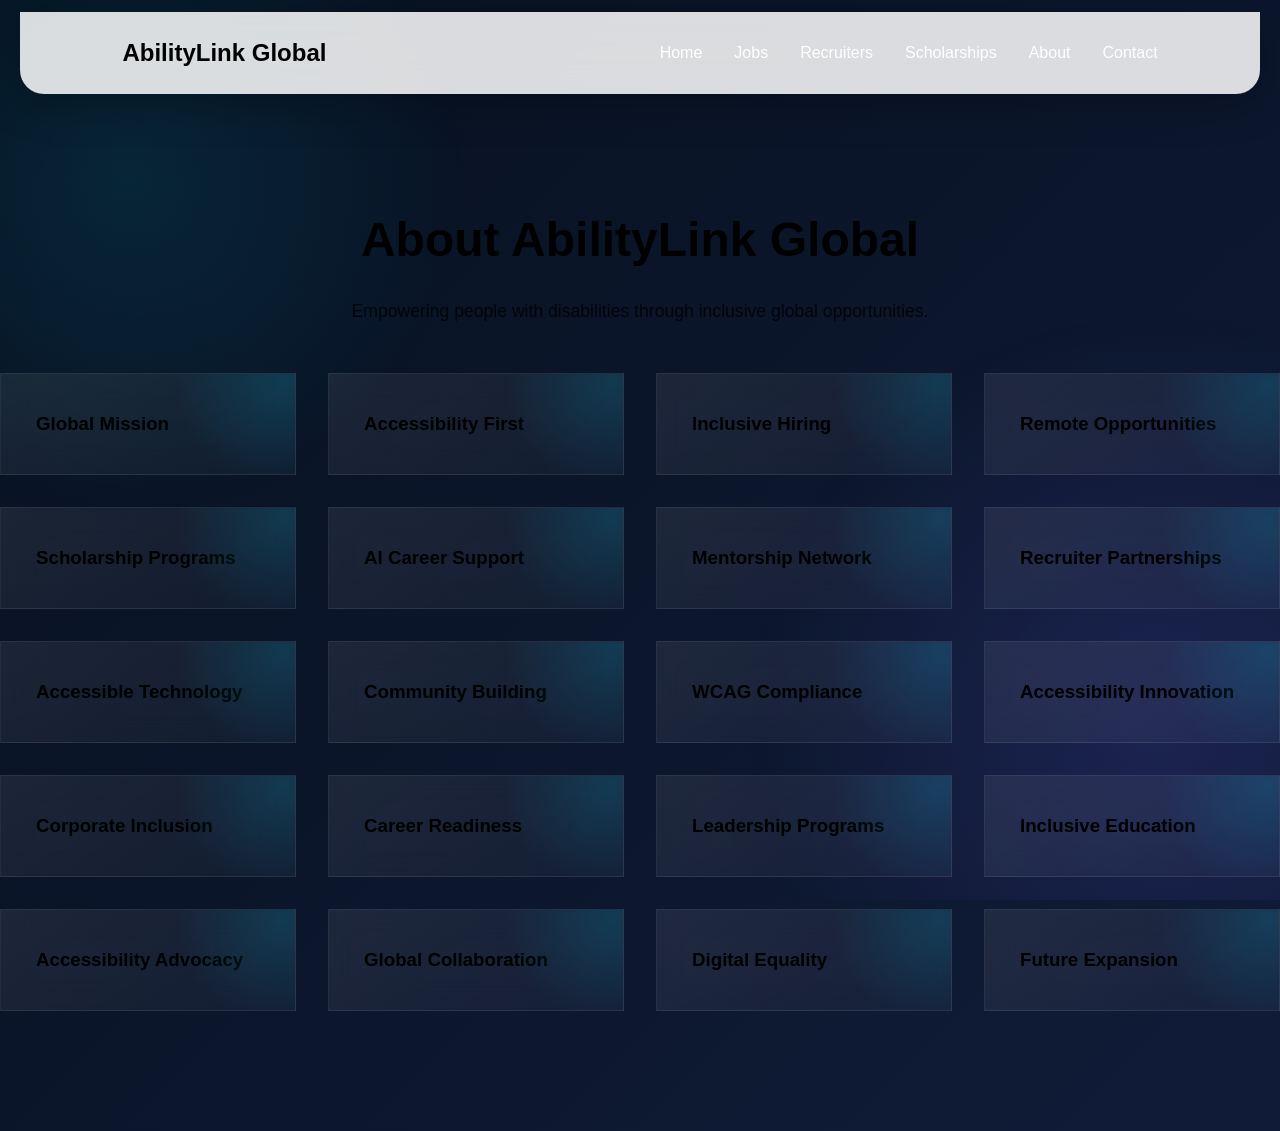
<file: about.html>
<!DOCTYPE html>
<html lang="en">
<head>
  <meta charset="UTF-8">
  <meta name="viewport" content="width=device-width, initial-scale=1.0">
  <title>About | AbilityLink Global</title>

  <link rel="stylesheet" href="css/style.css">
</head>
<body>

<header class="navbar glass">
  <div class="logo">
    <span>AbilityLink</span> Global
  </div>

  <nav>
    <ul class="nav-links">
      <li><a href="index.html">Home</a></li>
      <li><a href="jobs.html">Jobs</a></li>
      <li><a href="recruiters.html">Recruiters</a></li>
      <li><a href="scholarships.html">Scholarships</a></li>
      <li><a href="about.html">About</a></li>
      <li><a href="contact.html">Contact</a></li>
    </ul>
  </nav>
</header>

<section class="stories">

  <div class="section-title">
    <h2>About AbilityLink Global</h2>

    <p>
      Empowering people with disabilities through inclusive global opportunities.
    </p>
  </div>

  <div class="resource-grid">

    <div class="resource-card glass"><h3>Global Mission</h3></div>
    <div class="resource-card glass"><h3>Accessibility First</h3></div>
    <div class="resource-card glass"><h3>Inclusive Hiring</h3></div>
    <div class="resource-card glass"><h3>Remote Opportunities</h3></div>
    <div class="resource-card glass"><h3>Scholarship Programs</h3></div>
    <div class="resource-card glass"><h3>AI Career Support</h3></div>
    <div class="resource-card glass"><h3>Mentorship Network</h3></div>
    <div class="resource-card glass"><h3>Recruiter Partnerships</h3></div>
    <div class="resource-card glass"><h3>Accessible Technology</h3></div>
    <div class="resource-card glass"><h3>Community Building</h3></div>
    <div class="resource-card glass"><h3>WCAG Compliance</h3></div>
    <div class="resource-card glass"><h3>Accessibility Innovation</h3></div>
    <div class="resource-card glass"><h3>Corporate Inclusion</h3></div>
    <div class="resource-card glass"><h3>Career Readiness</h3></div>
    <div class="resource-card glass"><h3>Leadership Programs</h3></div>
    <div class="resource-card glass"><h3>Inclusive Education</h3></div>
    <div class="resource-card glass"><h3>Accessibility Advocacy</h3></div>
    <div class="resource-card glass"><h3>Global Collaboration</h3></div>
    <div class="resource-card glass"><h3>Digital Equality</h3></div>
    <div class="resource-card glass"><h3>Future Expansion</h3></div>

  </div>

</section>

<script src="js/script.js"></script>
</body>
</html>
</file>
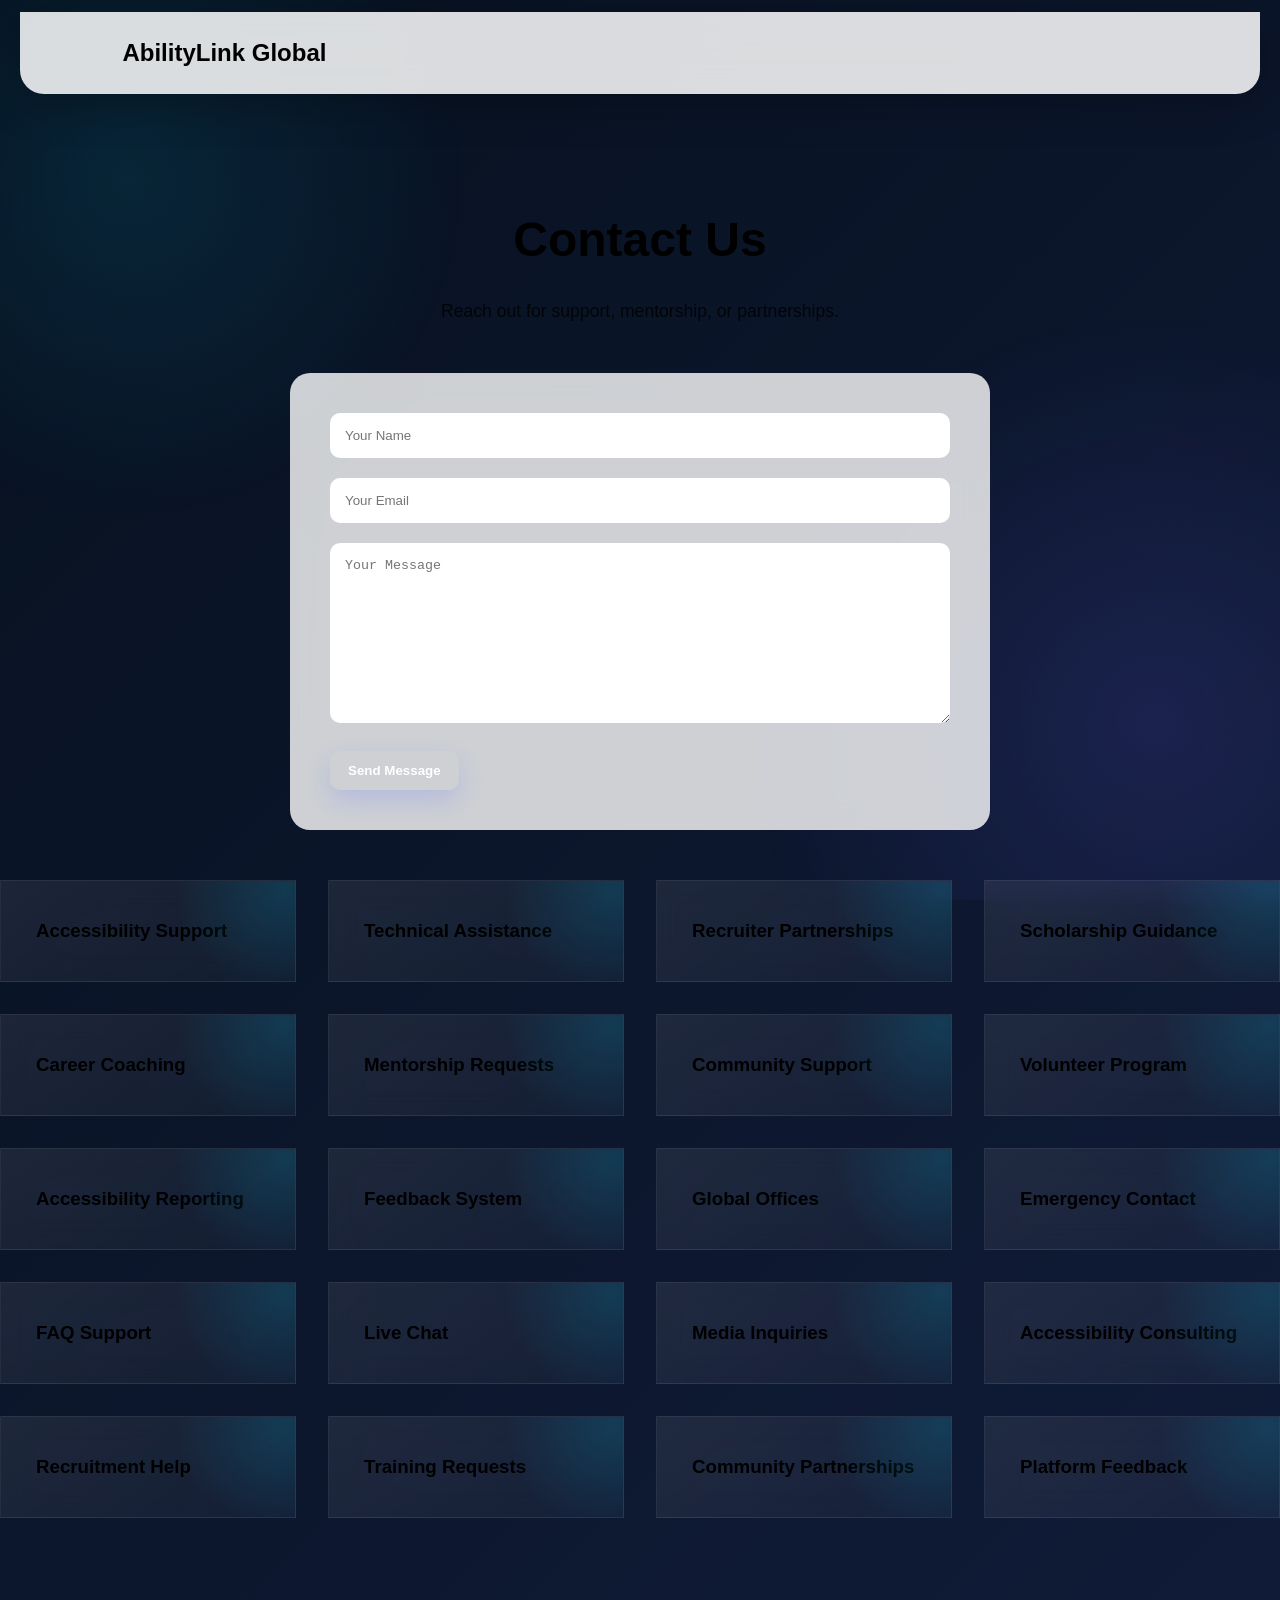
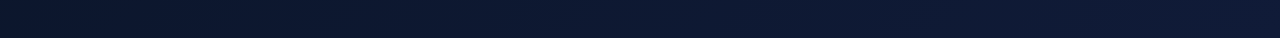
<file: contact.html>
<!DOCTYPE html>
<html lang="en">
<head>
  <meta charset="UTF-8">
  <meta name="viewport" content="width=device-width, initial-scale=1.0">
  <title>Contact | AbilityLink Global</title>

  <link rel="stylesheet" href="css/style.css">
</head>
<body>

<header class="navbar glass">
  <div class="logo">
    <span>AbilityLink</span> Global
  </div>
</header>

<section class="stories">

  <div class="section-title">
    <h2>Contact Us</h2>
    <p>
      Reach out for support, mentorship, or partnerships.
    </p>
  </div>

  <form class="glass" style="padding:40px; max-width:700px; margin:auto; border-radius:20px;">

    <input type="text"
           placeholder="Your Name"
           style="width:100%; padding:15px; margin-bottom:20px; border-radius:10px; border:none;">

    <input type="email"
           placeholder="Your Email"
           style="width:100%; padding:15px; margin-bottom:20px; border-radius:10px; border:none;">

    <textarea placeholder="Your Message"
              style="width:100%; height:180px; padding:15px; border-radius:10px; border:none;"></textarea>

    <button class="apply-btn"
            style="margin-top:20px; border:none; cursor:pointer;">
      Send Message
    </button>

  </form>
  <div class="resource-grid" style="margin-top:50px;">

<div class="resource-card glass"><h3>Accessibility Support</h3></div>
<div class="resource-card glass"><h3>Technical Assistance</h3></div>
<div class="resource-card glass"><h3>Recruiter Partnerships</h3></div>
<div class="resource-card glass"><h3>Scholarship Guidance</h3></div>
<div class="resource-card glass"><h3>Career Coaching</h3></div>
<div class="resource-card glass"><h3>Mentorship Requests</h3></div>
<div class="resource-card glass"><h3>Community Support</h3></div>
<div class="resource-card glass"><h3>Volunteer Program</h3></div>
<div class="resource-card glass"><h3>Accessibility Reporting</h3></div>
<div class="resource-card glass"><h3>Feedback System</h3></div>
<div class="resource-card glass"><h3>Global Offices</h3></div>
<div class="resource-card glass"><h3>Emergency Contact</h3></div>
<div class="resource-card glass"><h3>FAQ Support</h3></div>
<div class="resource-card glass"><h3>Live Chat</h3></div>
<div class="resource-card glass"><h3>Media Inquiries</h3></div>
<div class="resource-card glass"><h3>Accessibility Consulting</h3></div>
<div class="resource-card glass"><h3>Recruitment Help</h3></div>
<div class="resource-card glass"><h3>Training Requests</h3></div>
<div class="resource-card glass"><h3>Community Partnerships</h3></div>
<div class="resource-card glass"><h3>Platform Feedback</h3></div>

</div>

</section>

</body>
</html>
</file>
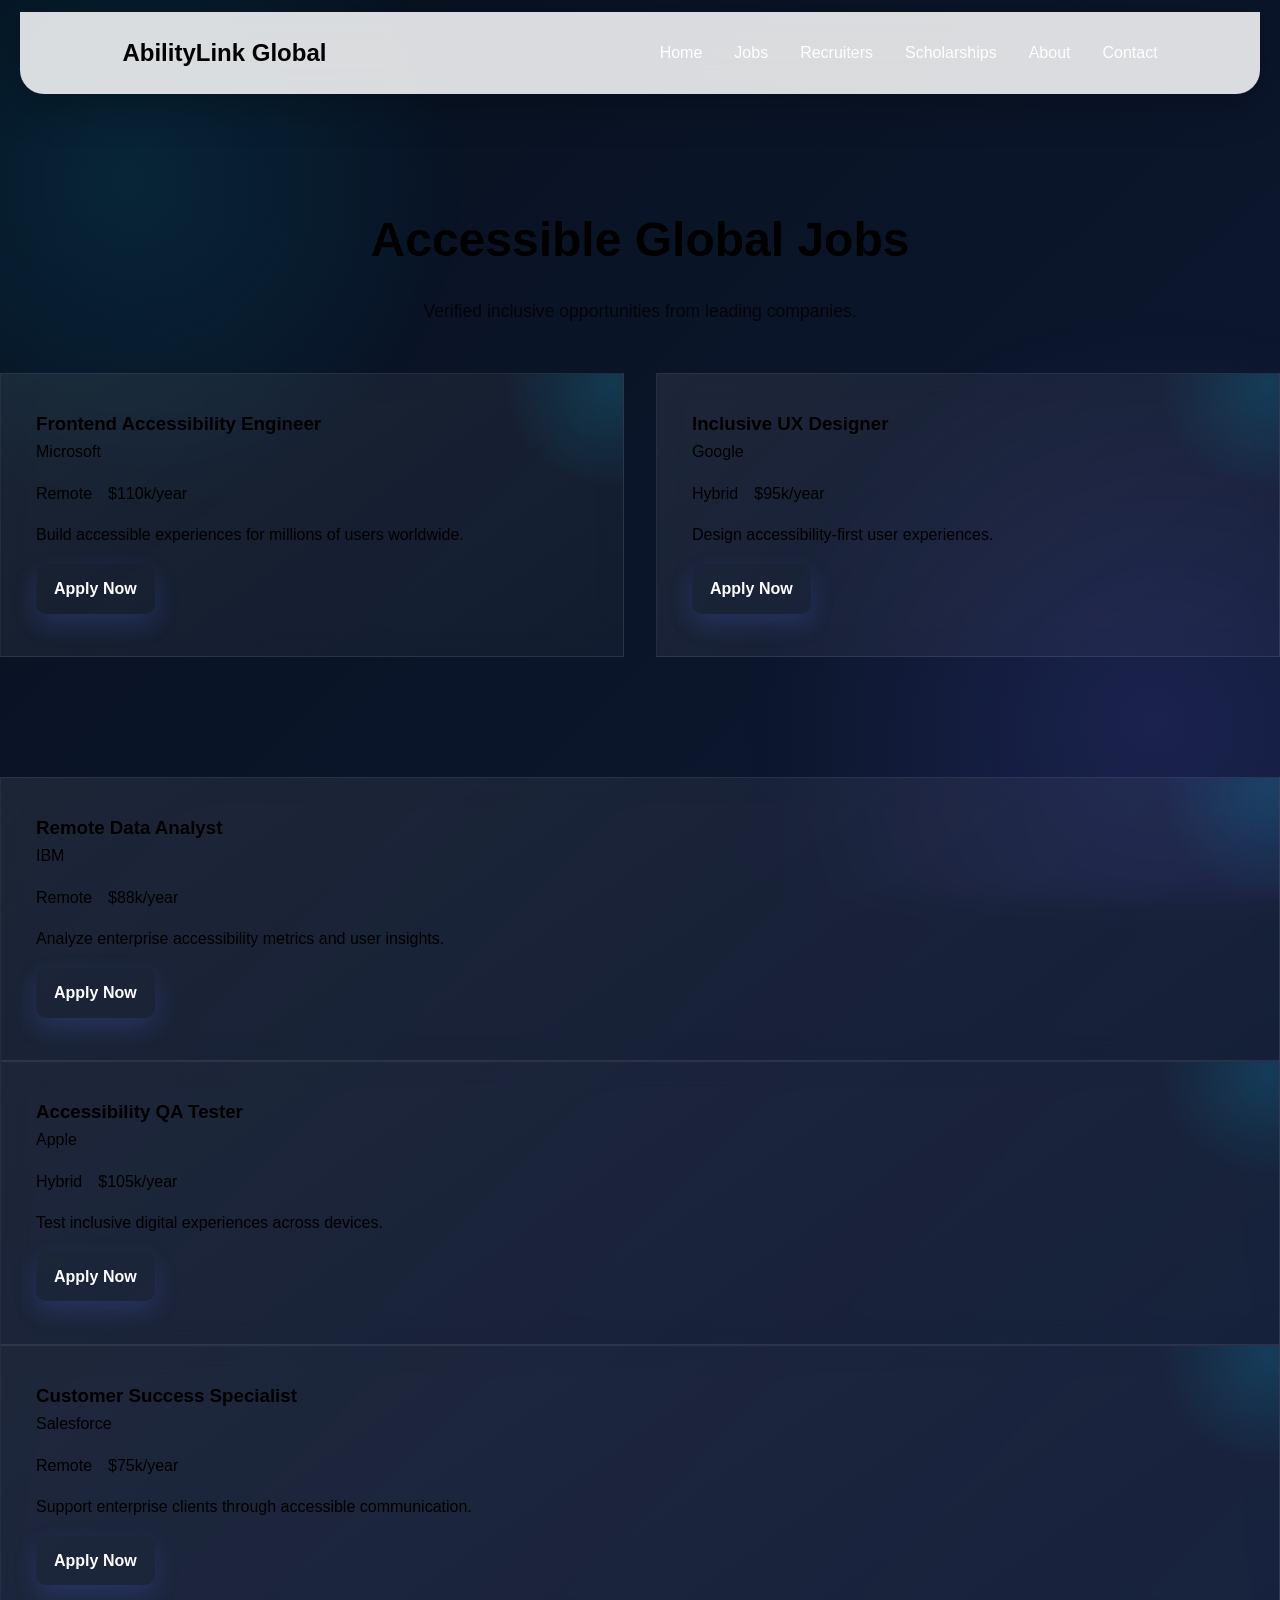
<file: jobs.html>
<!DOCTYPE html>
<html lang="en">
<head>
  <meta charset="UTF-8">
  <meta name="viewport" content="width=device-width, initial-scale=1.0">
  <title>Jobs | AbilityLink Global</title>

  <link rel="stylesheet" href="css/style.css">
</head>

<body>

<header class="navbar glass">
  <div class="logo">
    <span>AbilityLink</span> Global
  </div>

  <nav>
    <ul class="nav-links">
      <li><a href="index.html">Home</a></li>
      <li><a href="jobs.html">Jobs</a></li>
      <li><a href="recruiters.html">Recruiters</a></li>
      <li><a href="scholarships.html">Scholarships</a></li>
      <li><a href="about.html">About</a></li>
      <li><a href="contact.html">Contact</a></li>
    </ul>
  </nav>
</header>

<section class="job-search-section">

  <div class="section-title">
    <h2>Accessible Global Jobs</h2>

    <p>
      Verified inclusive opportunities from leading companies.
    </p>
  </div>

  <div class="jobs-grid">

    <article class="job-card glass">

      <h3>Frontend Accessibility Engineer</h3>

      <p class="company">
        Microsoft
      </p>

      <div class="job-meta">
        <span>Remote</span>
        <span>$110k/year</span>
      </div>

      <p>
        Build accessible experiences for millions of users worldwide.
      </p>

      <a
        href="https://careers.microsoft.com/"
        target="_blank"
        class="apply-btn"
      >
        Apply Now
      </a>

    </article>

    <article class="job-card glass">

      <h3>Inclusive UX Designer</h3>

      <p class="company">
        Google
      </p>

      <div class="job-meta">
        <span>Hybrid</span>
        <span>$95k/year</span>
      </div>

      <p>
        Design accessibility-first user experiences.
      </p>

      <a
        href="https://careers.google.com/"
        target="_blank"
        class="apply-btn"
      >
        Apply Now
      </a>

    </article>

  </div>

</section>

<script src="js/script.js"></script>

</body>
</html>
<article class="job-card glass">
  <h3>Remote Data Analyst</h3>
  <p class="company">IBM</p>

  <div class="job-meta">
    <span>Remote</span>
    <span>$88k/year</span>
  </div>

  <p>
    Analyze enterprise accessibility metrics and user insights.
  </p>

  <a href="https://www.ibm.com/careers"
     target="_blank"
     class="apply-btn">
    Apply Now
  </a>
</article>

<article class="job-card glass">
  <h3>Accessibility QA Tester</h3>
  <p class="company">Apple</p>

  <div class="job-meta">
    <span>Hybrid</span>
    <span>$105k/year</span>
  </div>

  <p>
    Test inclusive digital experiences across devices.
  </p>

  <a href="https://jobs.apple.com/"
     target="_blank"
     class="apply-btn">
    Apply Now
  </a>
</article>

<article class="job-card glass">
  <h3>Customer Success Specialist</h3>
  <p class="company">Salesforce</p>

  <div class="job-meta">
    <span>Remote</span>
    <span>$75k/year</span>
  </div>

  <p>
    Support enterprise clients through accessible communication.
  </p>

  <a href="https://careers.salesforce.com/"
     target="_blank"
     class="apply-btn">
    Apply Now
  </a>
</article>
</file>
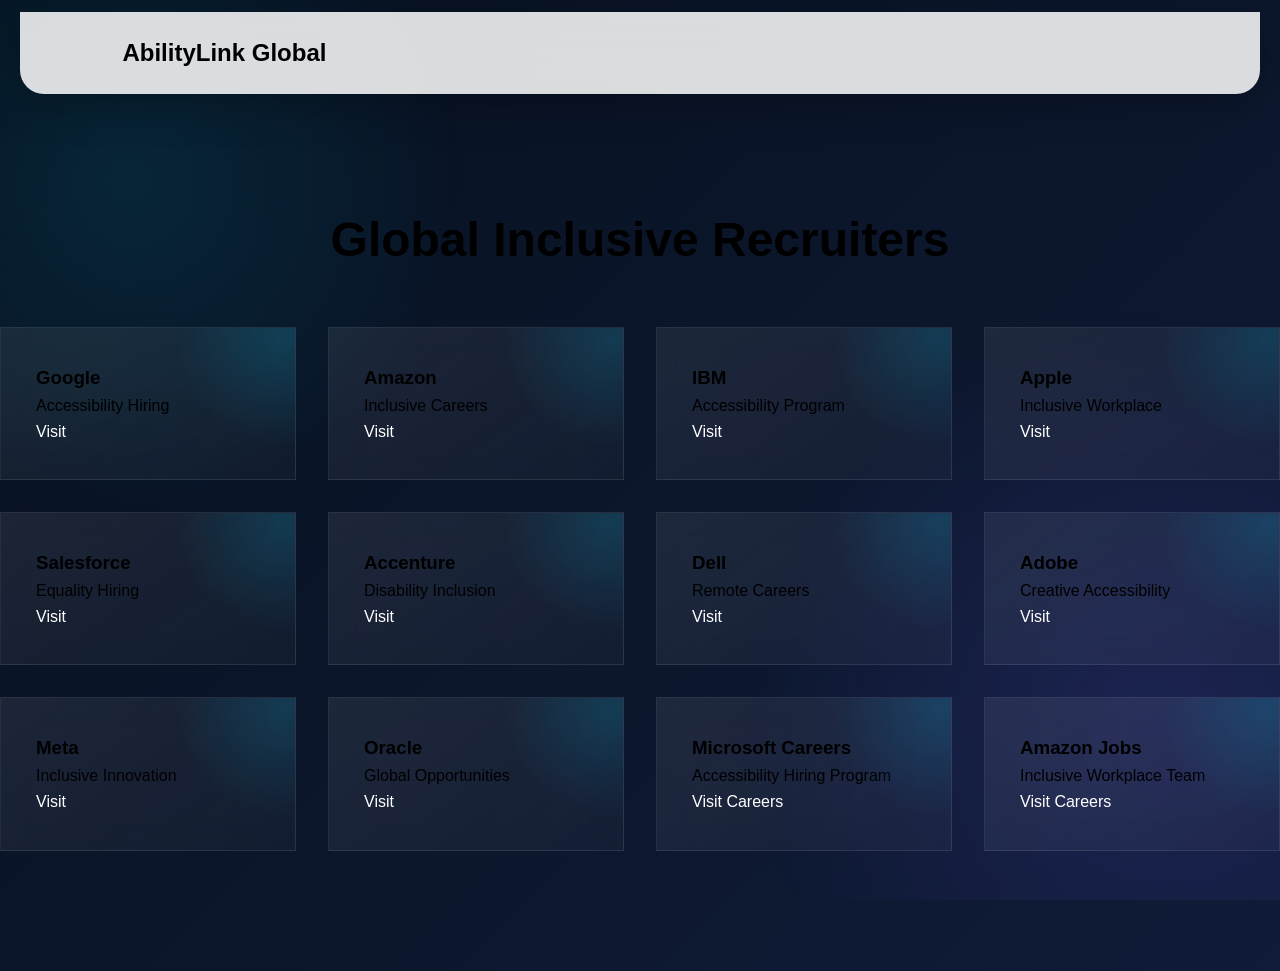
<file: recruiters.html>
<!DOCTYPE html>
<html lang="en">
<head>
  <meta charset="UTF-8">
  <meta name="viewport" content="width=device-width, initial-scale=1.0">
  <title>Recruiters | AbilityLink Global</title>

  <link rel="stylesheet" href="css/style.css">
</head>
<body>

<header class="navbar glass">
  <div class="logo">
    <span>AbilityLink</span> Global
  </div>
</header>

<section class="recruiters">

  <div class="section-title">
    <h2>Global Inclusive Recruiters</h2>
  </div>

  <div class="recruiter-grid">
    <div class="recruiter-card glass"><h3>Google</h3><p>Accessibility Hiring</p><a href="https://careers.google.com/" target="_blank">Visit</a></div>
<div class="recruiter-card glass"><h3>Amazon</h3><p>Inclusive Careers</p><a href="https://amazon.jobs/" target="_blank">Visit</a></div>
<div class="recruiter-card glass"><h3>IBM</h3><p>Accessibility Program</p><a href="https://www.ibm.com/careers" target="_blank">Visit</a></div>
<div class="recruiter-card glass"><h3>Apple</h3><p>Inclusive Workplace</p><a href="https://jobs.apple.com/" target="_blank">Visit</a></div>
<div class="recruiter-card glass"><h3>Salesforce</h3><p>Equality Hiring</p><a href="https://careers.salesforce.com/" target="_blank">Visit</a></div>
<div class="recruiter-card glass"><h3>Accenture</h3><p>Disability Inclusion</p><a href="https://www.accenture.com/" target="_blank">Visit</a></div>
<div class="recruiter-card glass"><h3>Dell</h3><p>Remote Careers</p><a href="https://jobs.dell.com/" target="_blank">Visit</a></div>
<div class="recruiter-card glass"><h3>Adobe</h3><p>Creative Accessibility</p><a href="https://careers.adobe.com/" target="_blank">Visit</a></div>
<div class="recruiter-card glass"><h3>Meta</h3><p>Inclusive Innovation</p><a href="https://www.metacareers.com/" target="_blank">Visit</a></div>
<div class="recruiter-card glass"><h3>Oracle</h3><p>Global Opportunities</p><a href="https://www.oracle.com/careers/" target="_blank">Visit</a></div>

    <div class="recruiter-card glass">
      <h3>Microsoft Careers</h3>
      <p>Accessibility Hiring Program</p>

      <a href="https://careers.microsoft.com/"
         target="_blank">
        Visit Careers
      </a>
    </div>

    <div class="recruiter-card glass">
      <h3>Amazon Jobs</h3>
      <p>Inclusive Workplace Team</p>

      <a href="https://www.amazon.jobs/"
         target="_blank">
        Visit Careers
      </a>
    </div>

  </div>
</section>

</body>
</html>
</file>
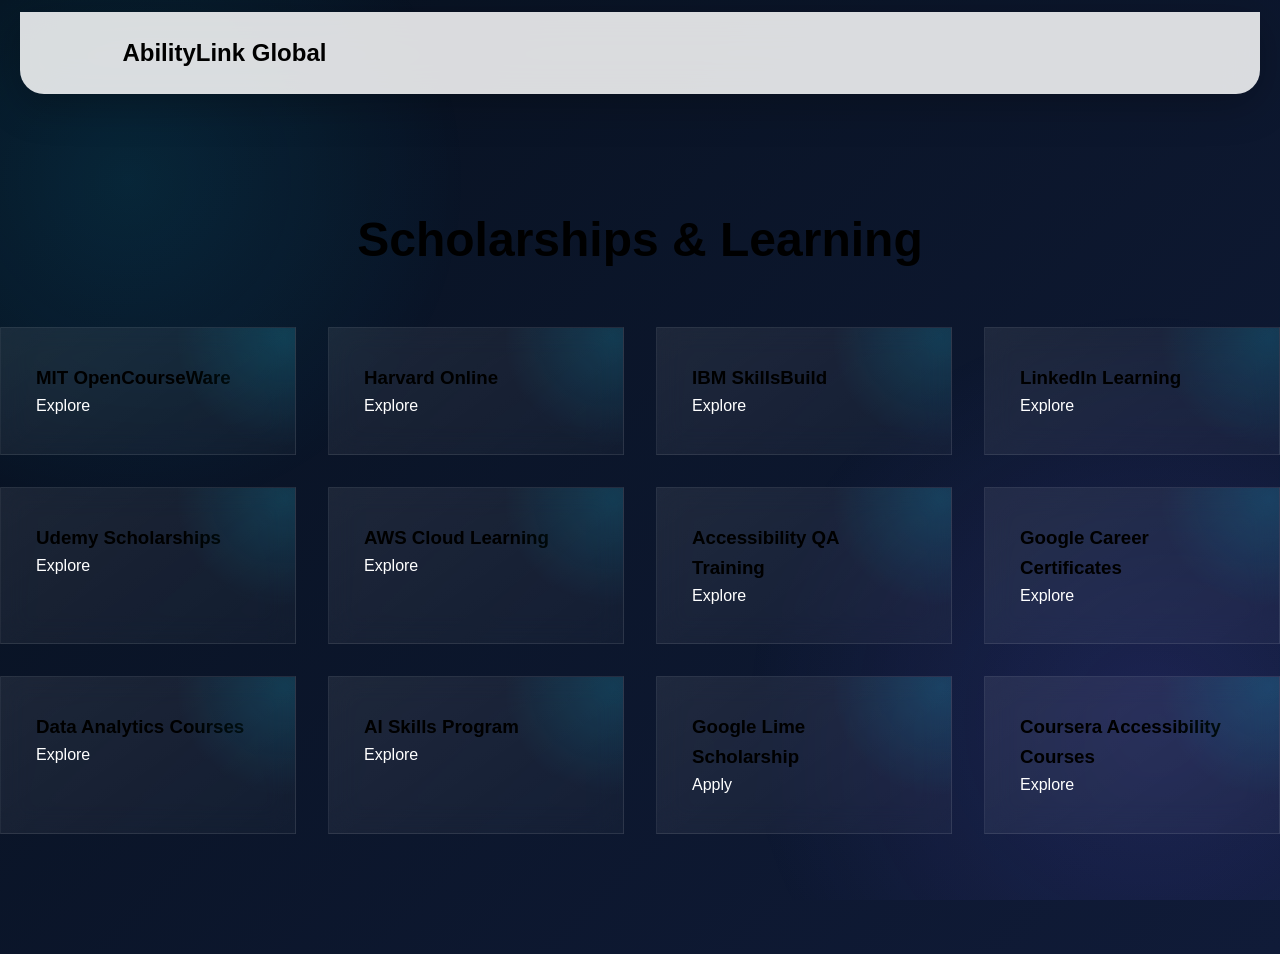
<file: scholarships.html>
<!DOCTYPE html>
<html lang="en">
<head>
  <meta charset="UTF-8">
  <meta name="viewport" content="width=device-width, initial-scale=1.0">
  <title>Scholarships | AbilityLink Global</title>

  <link rel="stylesheet" href="css/style.css">
</head>
<body>

<header class="navbar glass">
  <div class="logo">
    <span>AbilityLink</span> Global
  </div>
</header>

<section class="scholarships">

  <div class="section-title">
    <h2>Scholarships & Learning</h2>
  </div>

  <div class="resource-grid">
<div class="resource-card glass"><h3>MIT OpenCourseWare</h3><a href="https://ocw.mit.edu/" target="_blank">Explore</a></div>
<div class="resource-card glass"><h3>Harvard Online</h3><a href="https://pll.harvard.edu/" target="_blank">Explore</a></div>
<div class="resource-card glass"><h3>IBM SkillsBuild</h3><a href="https://skillsbuild.org/" target="_blank">Explore</a></div>
<div class="resource-card glass"><h3>LinkedIn Learning</h3><a href="https://www.linkedin.com/learning/" target="_blank">Explore</a></div>
<div class="resource-card glass"><h3>Udemy Scholarships</h3><a href="https://www.udemy.com/" target="_blank">Explore</a></div>
<div class="resource-card glass"><h3>AWS Cloud Learning</h3><a href="https://aws.amazon.com/training/" target="_blank">Explore</a></div>
<div class="resource-card glass"><h3>Accessibility QA Training</h3><a href="https://www.deque.com/" target="_blank">Explore</a></div>
<div class="resource-card glass"><h3>Google Career Certificates</h3><a href="https://grow.google/" target="_blank">Explore</a></div>
<div class="resource-card glass"><h3>Data Analytics Courses</h3><a href="https://www.coursera.org/" target="_blank">Explore</a></div>
<div class="resource-card glass"><h3>AI Skills Program</h3><a href="https://www.edx.org/" target="_blank">Explore</a></div>

    <div class="resource-card glass">
      <h3>Google Lime Scholarship</h3>

      <a href="https://www.limeconnect.com/"
         target="_blank">
        Apply
      </a>
    </div>

    <div class="resource-card glass">
      <h3>Coursera Accessibility Courses</h3>

      <a href="https://www.coursera.org/"
         target="_blank">
        Explore
      </a>
    </div>

  </div>

</section>

</body>
</html>
</file>
<file: css/style.css>
│
├── assets/
│   ├── images/
│   └── logos/:root {

  --bg: #f7f9fc;
  --surface: #ffffff;

  --primary: #5b6cff;
  --secondary: #7c4dff;

  --accent: #00bcd4;

  --text: #111827;
  --text-light: #6b7280;

  --border: #e5e7eb;

  --shadow:
    0 10px 30px rgba(0,0,0,0.06);

  --radius: 20px;
}
*{
  margin:0;
  padding:0;
  box-sizing:border-box;
}

html{
  scroll-behavior:smooth;
}

body{
  background:linear-gradient(135deg,#07111f,#101b38);
  color:var(--text);
  font-family:'Inter',sans-serif;
  line-height:1.6;
}

img{
  max-width:100%;
  display:block;
}

a{
  text-decoration:none;
  color:white;
}

.glass {

  background: rgba(255,255,255,0.8);

  border:
    1px solid var(--border);

  backdrop-filter: blur(14px);

  box-shadow: var(--shadow);
}
.navbar {

  position: sticky;
  top: 0;

  z-index: 1000;

  display: flex;
  justify-content: space-between;
  align-items: center;

  padding: 22px 8%;

  background: rgba(255,255,255,0.85);

  backdrop-filter: blur(18px);

  border-bottom:
    1px solid var(--border);
}
.logo{
  font-size:1.5rem;
  font-weight:700;
}

.logo span{
  color:var(--cyan);
}

.nav-links{
  display:flex;
  gap:2rem;
  list-style:none;
}

.nav-links a:hover{
  color:var(--cyan);
}

.hero {

  min-height: 90vh;

  display: flex;
  align-items: center;
  justify-content: center;

  text-align: center;

  padding: 120px 8%;
}
.hero h1 {

  font-size: 4.5rem;

  font-weight: 800;

  line-height: 1.1;

  color: var(--text);

  margin-bottom: 25px;
}
.hero h1 span {

  background:
    linear-gradient(
      to right,
      var(--primary),
      var(--accent)
    );

  -webkit-background-clip: text;
  -webkit-text-fill-color: transparent;
}
.hero p{
  font-size:1.1rem;
  max-width:600px;
  color:#d7d7d7;
}

.hero-badge{
  background:rgba(124,92,255,0.2);
  padding:10px 18px;
  border-radius:50px;
  color:#d8cfff;
}

.btn,
.apply-btn {

  display: inline-block;

  padding: 14px 28px;

  border-radius: 14px;

  background:
    linear-gradient(
      to right,
      var(--primary),
      var(--secondary)
    );

  color: white;

  font-weight: 600;

  transition: 0.3s ease;

  box-shadow:
    0 10px 25px rgba(91,108,255,0.2);
}

.hero-stats{
  display:flex;
  gap:1rem;
  margin-top:3rem;
}

.stat-card{
  padding:20px;
  border-radius:18px;
  background:rgba(255,255,255,0.05);
}

.hero-image img{
  border-radius:30px;
}

.section-title{
  text-align:center;
  margin-bottom:3rem;
}

.section-title h2 {

  font-size: 3rem;

  color: var(--text);

  margin-bottom: 15px;

  font-weight: 800;
}

.section-title p {

  color: var(--text-light);

  max-width: 700px;

  margin: auto;
}

.search-box{
  display:flex;
  gap:1rem;
  padding:20px;
  border-radius:20px;
  margin-bottom:3rem;
}

.search-box input,
.search-box select{
  flex:1;
  padding:15px;
  border:none;
  border-radius:10px;
  outline:none;
}

.jobs-grid,
.recruiter-grid,
.ai-grid,
.resource-grid{
  display:grid;
  grid-template-columns:repeat(auto-fit,minmax(280px,1fr));
  gap:2rem;
}

.job-card,
.recruiter-card,
.resource-card {

  padding: 35px;

  border-radius: var(--radius);

  background: white;

  border:
    1px solid var(--border);

  transition: 0.3s ease;

  box-shadow: var(--shadow);
}

.job-card:hover,
.recruiter-card:hover,
.resource-card:hover {

  transform: translateY(-8px);

  box-shadow:
    0 20px 40px rgba(0,0,0,0.08);
}

.job-meta{
  display:flex;
  flex-wrap:wrap;
  gap:1rem;
  margin:1rem 0;
}

.tags{
  display:flex;
  flex-wrap:wrap;
  gap:10px;
  margin:1rem 0;
}

.tags span{
  background:rgba(255,255,255,0.1);
  padding:8px 12px;
  border-radius:50px;
  font-size:0.8rem;
}

.apply-btn{
  display:inline-block;
  margin-top:1rem;
  padding:12px 18px;
  border-radius:10px;
  background:linear-gradient(90deg,var(--accent),var(--cyan));
}

.recruiter-card img{
  width:60px;
  margin-bottom:1rem;
}

.ai-card i{
  font-size:2rem;
  color:var(--cyan);
  margin-bottom:1rem;
}

.footer{
  padding:80px 7%;
  background:#050c18;
}

.footer-grid{
  display:grid;
  grid-template-columns:repeat(auto-fit,minmax(220px,1fr));
  gap:2rem;
}

.footer ul{
  list-style:none;
}

.footer li{
  margin-bottom:12px;
}

.footer-bottom{
  margin-top:3rem;
  text-align:center;
  opacity:0.7;
}

.accessibility-toolbar{
  position:fixed;
  right:20px;
  bottom:20px;
  display:flex;
  flex-direction:column;
  gap:10px;
  z-index:2000;
}

.accessibility-toolbar button{
  width:55px;
  height:55px;
  border:none;
  border-radius:50%;
  background:linear-gradient(90deg,var(--accent),var(--cyan));
  color:white;
  cursor:pointer;
  font-size:1rem;
}

.loader{
  position:fixed;
  inset:0;
  background:#07111f;
  display:flex;
  justify-content:center;
  align-items:center;
  z-index:9999;
}

.loader-circle{
  width:70px;
  height:70px;
  border-radius:50%;
  border:6px solid rgba(255,255,255,0.1);
  border-top-color:var(--cyan);
  animation:spin 1s linear infinite;
}

@keyframes spin{
  to{
    transform:rotate(360deg);
  }
}

.high-contrast{
  filter:contrast(1.4);
}

.reading-mode{
  max-width:900px;
  margin:auto;
  line-height:2;
}

@media(max-width:900px){

  .hero{
    grid-template-columns:1fr;
  }

  .hero h1{
    font-size:2.8rem;
  }

  .nav-links{
    display:none;
  }

  .hero-stats{
    flex-direction:column;
  }

  .search-box{
    flex-direction:column;
  }
}
/* ===================================
   PREMIUM UI UPGRADE
=================================== */

/* Animated background */

body::before {
  content: '';

  position: fixed;
  inset: 0;

  background:
    radial-gradient(circle at 10% 20%,
      rgba(0,212,255,0.10),
      transparent 25%),

    radial-gradient(circle at 90% 80%,
      rgba(108,99,255,0.15),
      transparent 30%);

  z-index: -1;
}

/* Navbar Enhancement */

.navbar {
  border-radius: 0 0 24px 24px;

  margin: 0 20px;

  top: 12px;

  width: calc(100% - 40px);

  box-shadow:
    0 10px 40px rgba(0,0,0,0.25);
}

/* Hero Upgrade */

.hero {
  position: relative;
}

.hero h1 {
  font-size: 5rem;
  font-weight: 800;

  letter-spacing: -2px;

  max-width: 950px;
  margin: auto auto 25px;
}

.hero p {
  max-width: 760px;

  margin: auto auto 40px;

  font-size: 1.2rem;

  opacity: 0.85;
}

/* Gradient Glow */
.hero h1 span {

  background:
    linear-gradient(
      to right,
      var(--primary),
      var(--accent)
    );

  -webkit-background-clip: text;
  -webkit-text-fill-color: transparent;
}
/* Better Buttons */

.btn,
.apply-btn {
  position: relative;

  overflow: hidden;

  border: none;
}

.btn::before,
.apply-btn::before {
  content: '';

  position: absolute;
  inset: 0;

  background:
    linear-gradient(
      120deg,
      transparent,
      rgba(255,255,255,0.25),
      transparent
    );

  transform: translateX(-100%);

  transition: 0.6s;
}

.btn:hover::before,
.apply-btn:hover::before {
  transform: translateX(100%);
}

/* Better Cards */

.job-card,
.recruiter-card,
.resource-card {
  position: relative;

  overflow: hidden;

  background:
    linear-gradient(
      145deg,
      rgba(255,255,255,0.08),
      rgba(255,255,255,0.03)
    );

  border:
    1px solid rgba(255,255,255,0.08);
}

.job-card::before,
.recruiter-card::before,
.resource-card::before {
  content: '';

  position: absolute;

  top: -100px;
  right: -100px;

  width: 220px;
  height: 220px;

  background:
    radial-gradient(
      circle,
      rgba(0,212,255,0.15),
      transparent 70%
    );
}

/* Card Hover */

.job-card:hover,
.recruiter-card:hover,
.resource-card:hover {
  transform:
    translateY(-12px)
    scale(1.02);

  box-shadow:
    0 20px 50px rgba(0,0,0,0.35);

  border-color:
    rgba(0,212,255,0.25);
}

/* Section Spacing */

section {
  padding-top: 120px;
  padding-bottom: 120px;
}

/* Better Section Titles */

.section-title h2 {
  font-size: 3rem;

  font-weight: 800;

  margin-bottom: 18px;
}

.section-title p {
  font-size: 1.1rem;

  max-width: 700px;

  margin: auto;

  opacity: 0.8;
}

/* Footer */

footer {
  margin-top: 100px;

  background:
    rgba(255,255,255,0.03);

  backdrop-filter: blur(14px);
}

/* Smooth Animation */

.job-card,
.recruiter-card,
.resource-card,
.btn,
.apply-btn,
.nav-links a {
  transition:
    all 0.35s ease;
}

/* Mobile */

@media(max-width: 768px) {

  .hero h1 {
    font-size: 3rem;
  }

  .navbar {
    margin: 10px;
    width: calc(100% - 20px);
  }

}
</file>
